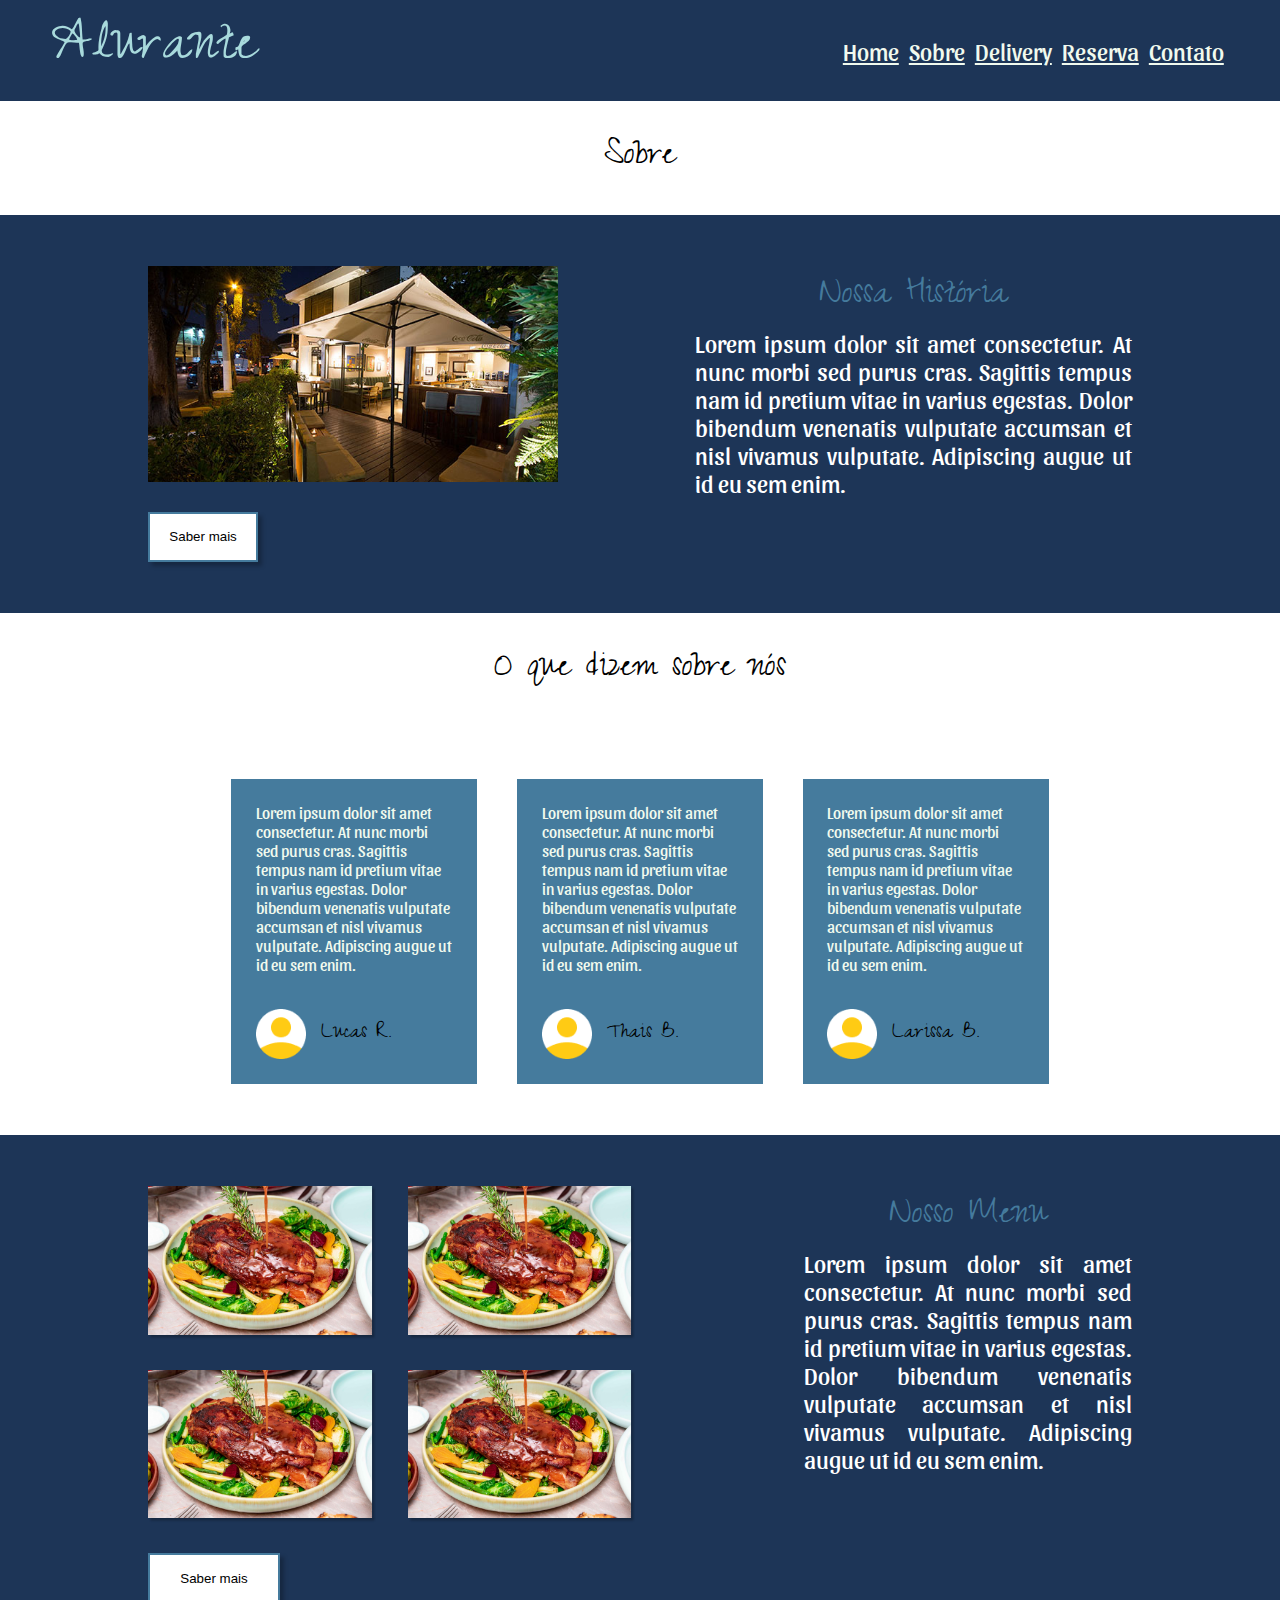
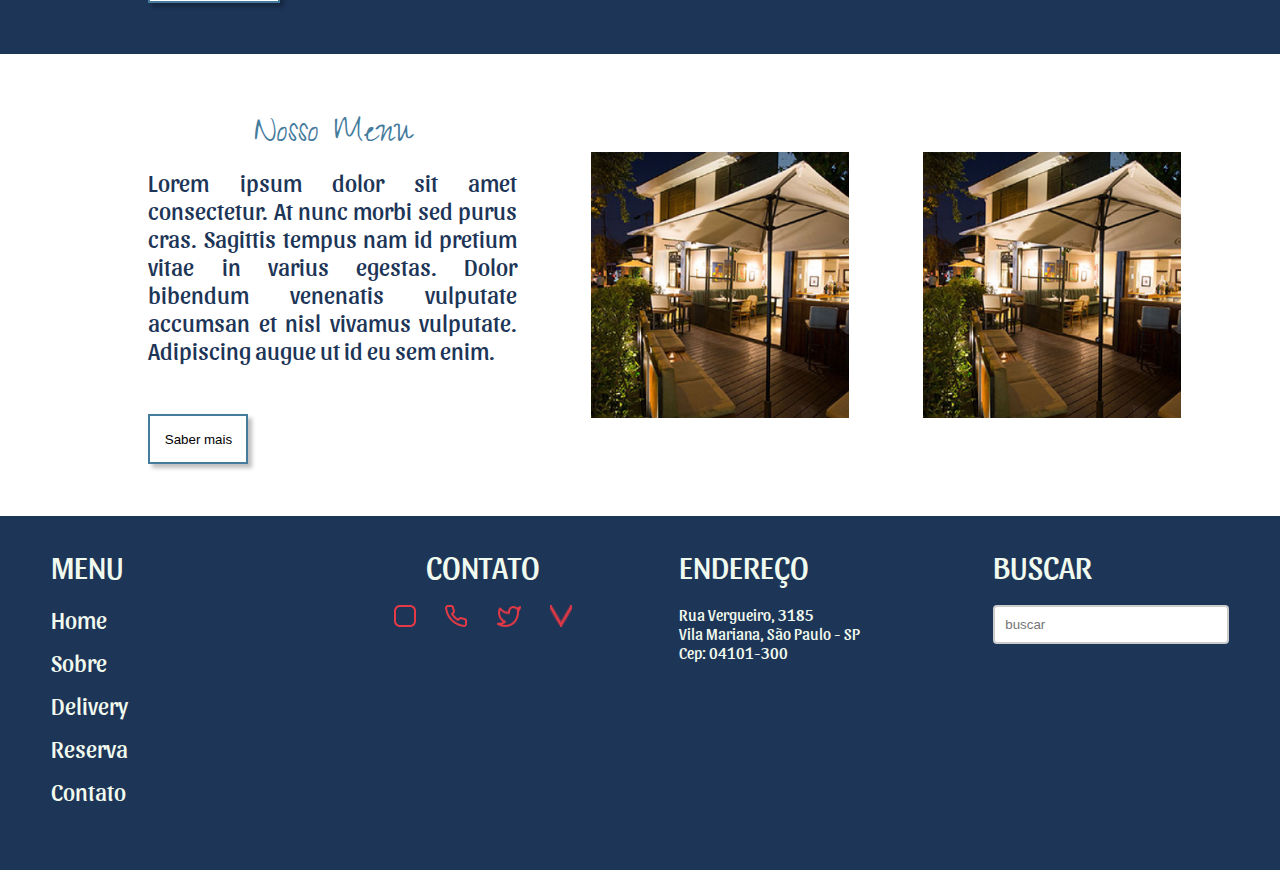
<file: sobre.html>
<!DOCTYPE html>
<html lang="en">

<head>
    <meta charset="UTF-8">
    <meta http-equiv="X-UA-Compatible" content="IE=edge">
    <meta name="viewport" content="width=device-width, initial-scale=1.0">
    <link rel="stylesheet" href="css/default/reset.css">
    <link rel="stylesheet" href="css/default/header.css">
    <link rel="stylesheet" href="css/default/footer.css">
    <link rel="stylesheet" href="css/default/main.css">
    <link rel="stylesheet" href="css/pages/sobre.css">
    <title>Document</title>
</head>

<body>
    <header class="cabecalho">
        <h1>Alurante</h1>
        <ul class="menu">
            <a href="./index.html">
                <li>Home</li>
            </a>
            <a href="./sobre.html">
                <li>Sobre</li>
            </a>
            <a href="#">
                <li>Delivery</li>
            </a>
            <a href="#">
                <li>Reserva</li>
            </a>
            <a href="#">
                <li>Contato</li>
            </a>
        </ul>
    </header>
    <main>
        <section class="secao">
            <h1 class="secao--titulo">Sobre</h1>
            <div class="secao--conteudo">
                <div class="secao--info w-50">
                    <img src="/image 1.png" class="img--historia">
                    <button class="btn btn--desktop">Saber mais</button>
                </div>
                <div class="secao--text w-40">
                    <h2>Nossa História</h2>
                    <p>Lorem ipsum dolor sit amet consectetur. At nunc morbi sed purus cras.
                        Sagittis tempus nam id pretium vitae in varius egestas. Dolor bibendum
                        venenatis vulputate accumsan et nisl vivamus vulputate.
                        Adipiscing augue ut id eu sem enim.</p>
                </div>
                <button class="btn btn--mobile">Saber mais</button>
            </div>
        </section>
        <section class="secao secao--branca">
            <h1 class="secao--titulo">O que dizem sobre nós</h1>
            <div class="secao--conteudo secao--conteudo--center">
                <div class="secao--comentarios w-20">
                    <p>Lorem ipsum dolor sit amet consectetur. At nunc morbi sed purus cras.
                        Sagittis tempus nam id pretium vitae in varius egestas. Dolor bibendum
                        venenatis vulputate accumsan et nisl vivamus vulputate.
                        Adipiscing augue ut id eu sem enim.
                    </p>
                    <div class="comentarios--user">
                        <img src="User-60.png">
                        <h3>Lucas R.</h3>
                    </div>
                </div>
                <div class="secao--comentarios w-20">

                    <p>Lorem ipsum dolor sit amet consectetur. At nunc morbi sed purus cras.
                        Sagittis tempus nam id pretium vitae in varius egestas. Dolor bibendum
                        venenatis vulputate accumsan et nisl vivamus vulputate.
                        Adipiscing augue ut id eu sem enim.
                    </p>
                    <div class="comentarios--user">
                        <img src="User-60.png">
                        <h3>Thais B.</h3>
                    </div>
                </div>
                <div class="secao--comentarios w-20">
                    <p>Lorem ipsum dolor sit amet consectetur. At nunc morbi sed purus cras.
                        Sagittis tempus nam id pretium vitae in varius egestas. Dolor bibendum
                        venenatis vulputate accumsan et nisl vivamus vulputate.
                        Adipiscing augue ut id eu sem enim.
                    </p>
                    <div class="comentarios--user">
                        <img src="User-60.png">
                        <h3>Larissa B.</h3>
                    </div>
                </div>
            </div>
            </div>
        </section>
        <section class="secao">
            <div class="secao--conteudo secao--conteudo-reverse">
                <button class="btn btn--mobile">Saber mais</button>
                <div class="secao--galeria w-60">
                    <img src="src/img1.png">
                    <img src="src/img1.png">
                    <img src="src/img1.png">
                    <img src="src/img1.png">
                    <button class="btn btn--desktop">Saber mais</button>
                </div>

                <div class="secao--text w-30">
                    <h2>Nosso Menu</h2>
                    <p>Lorem ipsum dolor sit amet consectetur. At nunc morbi sed purus cras.
                        Sagittis tempus nam id pretium vitae in varius egestas. Dolor bibendum
                        venenatis vulputate accumsan et nisl vivamus vulputate.
                        Adipiscing augue ut id eu sem enim.</p>
                </div>
            </div>
            </div>
        </section>

        <section class="secao">
            <div class="secao--conteudo secao--branca">
                <div class="secao--text secao--text-reverse w-30">
                    <h2>Nosso Menu</h2>
                    <p class="azul--claro">Lorem ipsum dolor sit amet consectetur. At nunc morbi sed purus cras.
                        Sagittis tempus nam id pretium vitae in varius egestas. Dolor bibendum
                        venenatis vulputate accumsan et nisl vivamus vulputate.
                        Adipiscing augue ut id eu sem enim.
                    </p>
                    <button class="btn btn--desktop">Saber mais</button>
                </div>
                <div class="secao--galeria w-60 secao--galeria--nogap">
                    <img src="/image 4.png">
                    <img src="/image 4.png">
                </div>
                <button class="btn btn--mobile">Saber mais</button>
            </div>
            </div>
        </section>

    </main>
    <footer>
        <div class="footer-sections">
            <h2>MENU</h2>
            <ul>
                <li>Home</li>
                <li>Sobre</li>
                <li>Delivery</li>
                <li>Reserva</li>
                <li>Contato</li>
            </ul>
        </div>

        <div class="footer-sections">
            <h2>CONTATO</h2>
            <div class="icons">
                <img src="src/ico1.png">
                <img src="src/ico2.png">
                <img src="src/ico3.png">
                <img src="src/ico4.png">
            </div>
        </div>

        <div class="footer-sections">
            <h2>ENDEREÇO</h2>
            <p>Rua Vergueiro, 3185</p>
            <p>Vila Mariana, São Paulo - SP</p>
            <p>Cep: 04101-300 </p>
        </div>

        <div class="footer-sections">
            <h2>BUSCAR</h2>
            <input type="text" placeholder="buscar">
        </div>
    </footer>

</body>

</html>
</file>
<file: css/default/header.css>
.cabecalho{
    background-color: #1D3557;
    width: 100%;
    padding-left: 4%;
    padding-right: 4%;
    display: flex;
    flex-direction: row;
    justify-content: space-between;
    top: 0;  
    box-sizing: border-box;
}

.cabecalho > h1{
    color: #A8DADC;
    font-size: clamp(3rem, 5vw, 4rem);
    font-family: 'Zeyada';
    line-height: auto;
}

.menu{
    display: flex;
    flex-direction: row;
    align-items: center;
    margin-left: auto;
}

ul > *{
    color: #F1FAEE;
    font-family: 'Sansita', sans-serif;;
    margin-left: 5px;
    margin-right: 5px;
    font-size: clamp(1rem, 2vw, 1.5rem);
}
</file>
<file: css/default/footer.css>
@import url('https://fonts.googleapis.com/css2?family=Zeyada&display=swap');
@import url('https://fonts.googleapis.com/css2?family=Sansita&display=swap');

footer{
    background-color: #1D3557;
    display: flex;
    flex-direction: row;
    justify-content: space-between;
    padding-left: 4%;
    padding-right: 4%;
    padding-bottom: 50px;
}

.footer-sections{
    width: 20%;
}

.footer-sections > h2{
    margin-top: 30px;
    margin-bottom: 20px;
    display: flex;
    flex-direction: column;
    font-size: clamp(1rem, 3vw, 2rem);
}

.footer-sections:nth-child(2){
    text-align: center;
}

.footer-sections > ul > li{
    margin-left: 0px;
    margin-right: 0px;
    margin-bottom: 15px;
}

.icons{
    display: flex;
    flex-direction: row;
    width: 100%;
    justify-content: space-evenly;
    margin: 0px !important;
}

p{
    color: #F1FAEE;
    font-family: 'Sansita', sans-serif;;
}

.footer-sections > input{
    width: 90%;
    padding: 10px;
    border: 2px solid #ccc;
    border-radius: 4px;
}
</file>
<file: css/default/main.css>
main{
    width: 100vw;
    max-width: 100vw;
    display: flex;
    flex-direction: column;
    padding-left: 4%;
    padding-right: 4%;
    background-color: #457B9D;
    box-sizing: border-box;
}

main > div{
    margin-top: 15px;
}

main >div:first-child{
    margin-top: 45px;
}

h2{
    color: #F1FAEE;
    font-size: clamp(1.5rem, 3vw, 2rem);
    margin-bottom: 30px;
    font-family: 'Sansita', sans-serif;;
}

@media ((min-width: 500px) and  (max-width: 760px))
{
    .cardapio > img{
        width: 79vw;
    }
}

@media(max-width: 760px){
    .blog-images{
        flex-direction: column;
        align-items: center;
    }
    #blog-principal{
        width: 79vw;
        height: 70vw;
    }

    .blog-secundario{
        width: 100%;
        display: flex;
        justify-content: space-between;
        flex-direction: column;
        align-items: center;
    }

    .blog-secundario > img{
        width: 79vw;
    }
    .blog > h2{
        text-align: center;
    }

    footer{
        flex-direction: column;
    }

    .footer-sections{
        width: 100%;
        text-align: center;
        margin-bottom: 30px;
    }

    .footer-sections > *{
        align-items: center;
    }

    .footer-sections > ul > *{
        text-align: center;
        font-size: clamp(1rem, 2vw, 1.5rem);
    }

    .icons{
        display: block;
        align-items: center;
    }

    .icons > *{
        margin-left: 20px;
        margin-right: 20px;
    }
}


@media ((min-width: 500px) and  (max-width: 980px))
{
    .cardapio{
        justify-content: space-around;
    }
}

@media (max-width: 500px)
{
    .cabecalho{
        flex-direction: column;
        align-items: center;
    }

    .menu{
        flex-direction: column;
        margin-left: 0;
    }
    .menu > *{
        margin-bottom: 10px;
        margin-top: 10px;
    }

    main >div:first-child{
        margin-top: 25px;
    }

    .filtro > h2{
        text-align: center;
    }

    .filtro > input{
        width: 90%;
        padding: 10px;
        border: 2px solid #ccc;
        border-radius: 4px;
    }

    .filtro-botoes{
        flex-direction: column;
        align-items: center;
    }

    .filtro-botoes > button{
        margin-bottom: 15px;
        margin-right: 0px;
        padding: 0px;
        text-align: center;
        width: 40%;
    }
    .cardapio > img{
        width: 100%;
        min-width: 0px;
    }
    #blog-principal{
        width: 345px;
        height: 320px;
    }
}
</file>
<file: css/pages/sobre.css>
:root {
    --azul-escuro: #1D3557;
    --secao--padding: 4vw 2vw 4vw 2vw;
    --secao--titulo--padding: 2vw 2vw 2vw 2vw;
    --branco: #fff;
    --azul-claro: #457B9D;
    --gap: 30px
  }

main{
    padding: 0px;
}

.secao{
    display: flex;
    flex-direction: column;
    width: 100%;
    height: fit-content;
    background-color: var(--azul-escuro);
}

.secao--branca{
    background-color: var(--branco);
}

.secao--titulo{
    font-family: 'Zeyada';
    box-sizing: border-box;
    width: 100%;
    text-align: center;
    padding: var(--secao--titulo--padding);;
    font-size: clamp(2rem, 3.5vw, 2.5rem);
    background-color: var(--branco);
}


.secao--conteudo{
    display: flex;
    flex-direction: row;
    justify-content: space-around;
    padding: var(--secao--padding);

}

.secao--info{
    width: 100%;
    display: flex;
    flex-direction: column;
    padding-left: 10%;
    justify-content: space-around;
}

.img--historia{
    width: 75%;
    min-width: 300px;
    padding-bottom: 30px;
}

.btn{
    width: 20%;
    min-width: 100px;
    height: 50px;
    background: #FFFFFF;
    border: 2px solid #457B9D;
    box-shadow: 4px 4px 4px rgba(0, 0, 0, 0.25);
}

.btn--mobile{
    display: none;
}

.btn--desktop{
    display: block;
}

.secao--text{
    display: flex;
    flex-direction: column;
    height: fit-content;
    padding-right: 10%;
}

.secao--text-reverse{
    padding-right: 0px;
    padding-left: 10%;
}

.w-20{
    width: 20%;
}

.w-30{
    width: 30%;
}

.w-45{
    width: 45%;
}

.w-40{
    width: 40%;
}

.w-50{
    width: 50%;
}

.w-60{
    width: 60%;
}


.secao--text > h2{
    font-family: 'Zeyada';
    font-size: clamp(2rem, 3.5vw, 2.5rem);
    color: var(--azul-claro);
    margin: 0;
    text-align: center;
    width: auto;
}

.secao--text > p{
    font-family: Sansita, sans-serif;
    font-size: clamp(1rem, 2.5vw, 1.5rem);
    color: var(--branco);
    margin: 0;
    text-align: justify;
    text-justify: inter-word;
    width: auto;
}

.secao--comentarios{
    display: flex;
    flex-direction: column;
    padding: 2%;
    background-color: var(--azul-claro);
    box-sizing: border-box;    
    margin-left: 20px;
    margin-right: 20px;
    max-width: 300px;
}

.secao--conteudo--center{
    justify-content: center;
}

.comentarios--user{
    margin-top: 35px;
    display: flex;
    flex-direction: row;
    align-content: center;
}

.comentarios--user > img{
    margin-top: auto;
    margin-bottom: auto;
    width: 50px;
    height: 50px;
}

.comentarios--user > h3{
    font-family: 'Zeyada';
    font-size: clamp(1.5rem, 0.3vw, 1.5rem);
    width: fit-content;
    height: fit-content;
    margin: auto auto auto 0px;
    padding-left: 15px;
}

.secao--galeria{
    display: inline-flex;
    flex-direction: row;
    flex-wrap: wrap;
    justify-content: start;
    gap: var(--gap);
    margin-left: 10%;
}

.secao--galeria > img{
    width: 35%;
    object-fit: contain;
}

.secao--galeria > .btn{
    box-sizing: border-box;
    margin-right: 80%;
}

.secao--galeria--nogap{
    gap: 0px;
    margin: 0;
    justify-content:space-evenly;
}


.secao--conteudo-reverse{
}

.azul--claro{
    color: #1D3557 !important; 
}

.secao--text > button{
    margin-top: 50px
}

@media (max-width: 760px)
{
    .secao--conteudo{
        flex-direction: column;
        align-items: center;
        padding-right: 0px;
        padding-left: 0px;
    }

    .secao--info{
        width: 100%;
        padding-left: 0px;
        align-items: center;
    }

    .img--historia{
        width: 70%;
    }

    .secao--text{
        width: 100%;
        padding-right: 20%;
        padding-left: 20%;
        box-sizing: border-box;
    }

    .btn--mobile{
        margin: 25px;
        display: block;
    }
    
    .btn--desktop{
        display: none;
    }

    .secao--comentarios{
        width: 50%;
        margin-bottom: 15px;
    }

    .secao--galeria{        
        gap: 0px;
        row-gap: 12px;
        width: 95%;
        margin-top: 30px;
        margin-left: 0px;
    }
    .secao--galeria > img{
        margin-left: auto;
        margin-right: auto;
        width: 95%;
    }
    .secao--conteudo-reverse{
        flex-direction: column-reverse;
    }
}

@media (max-width: 500px)
{
    .img--historia{
        width: 100%;
    }

    .btn--mobile{

        display: block;
    }
    .secao--comentarios{
        width: 90%;
        margin-bottom: 15px;
    }
}
</file>
